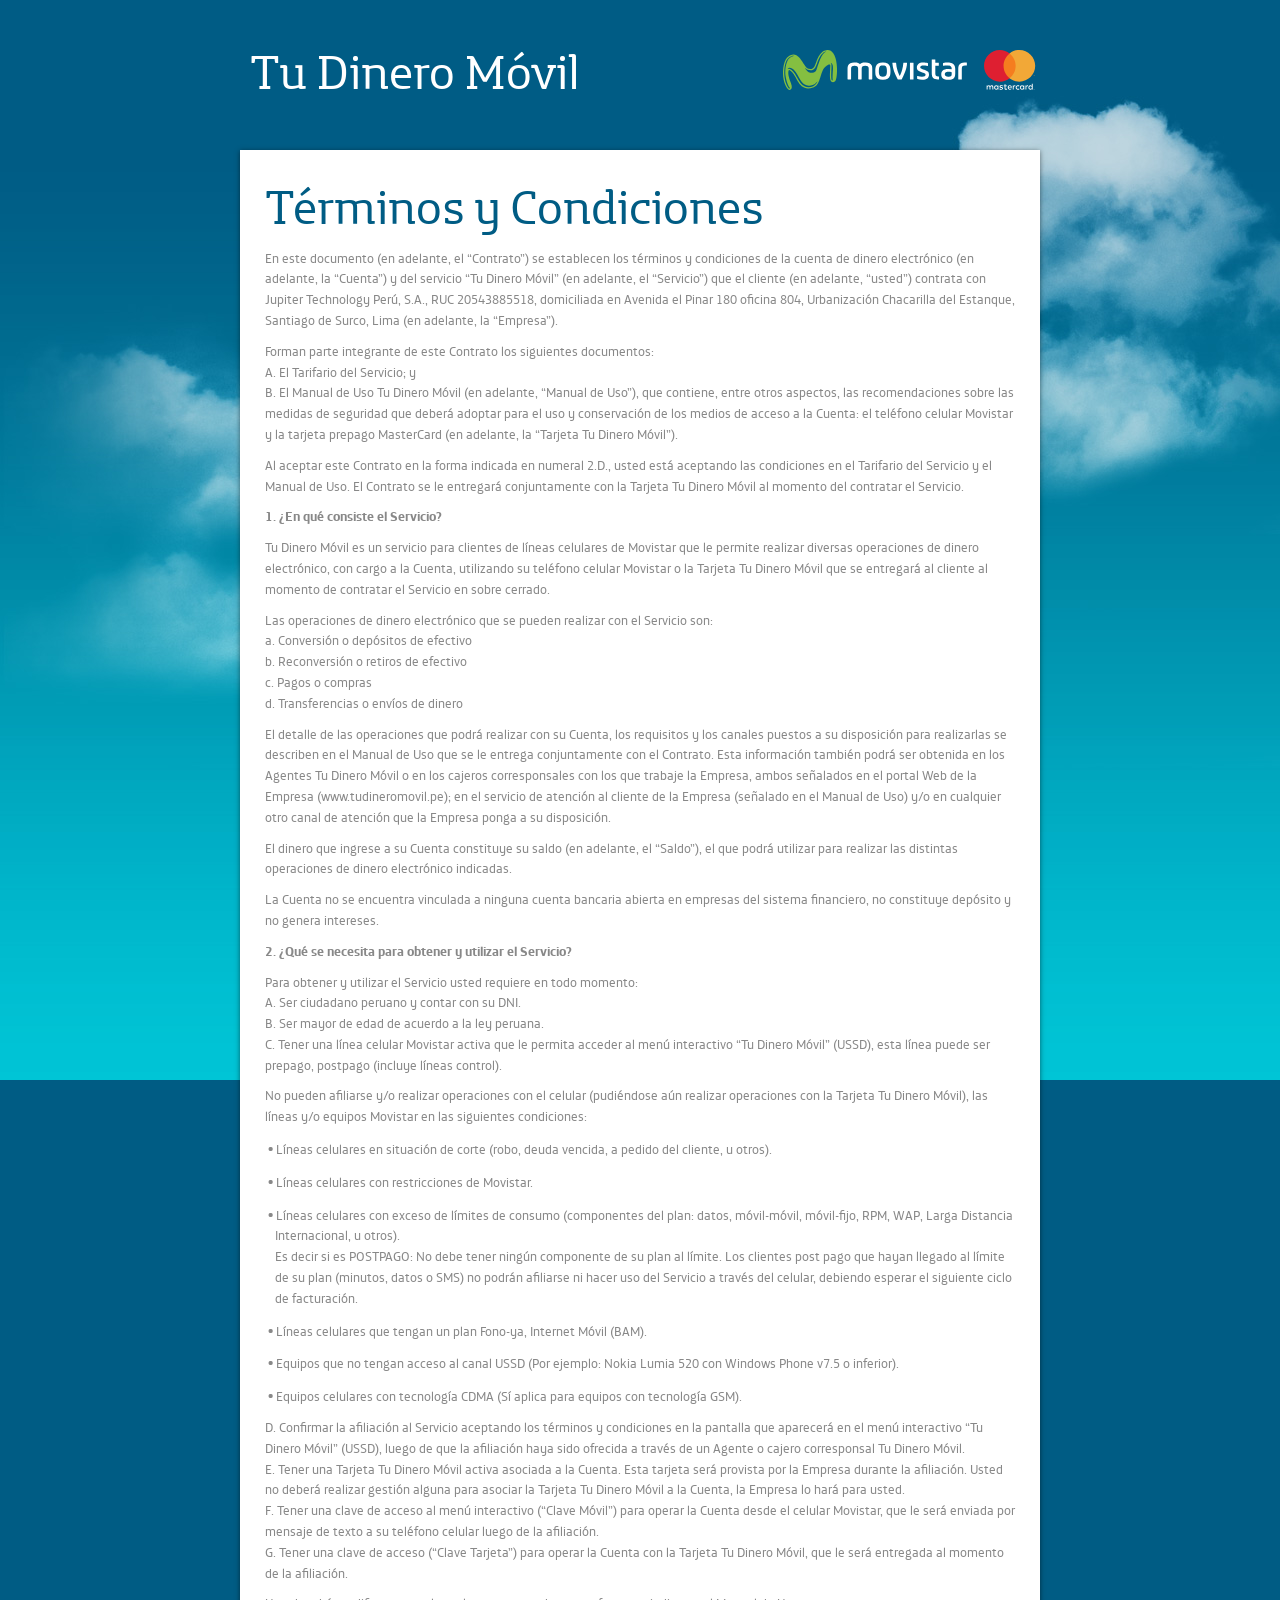
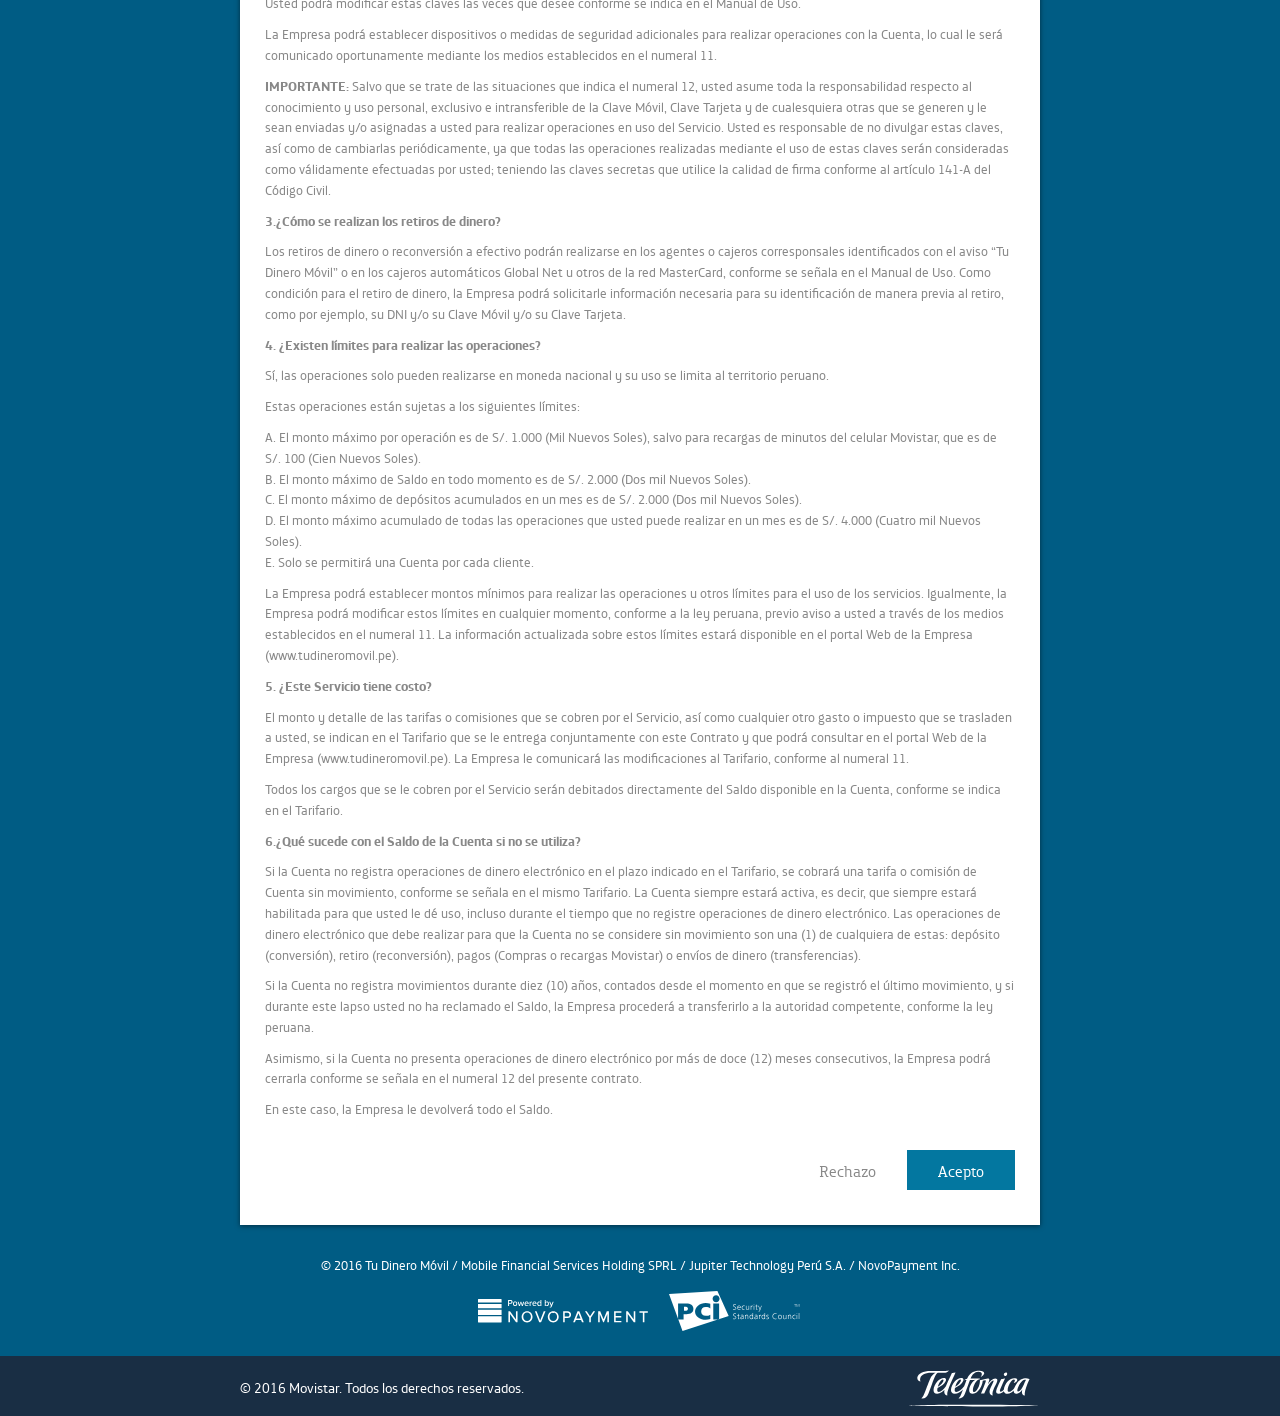
<file: templates/termandcond.html>
<!doctype html>
<html lang="es">
    <head>
        <meta charset="utf-8">
        <title>Tu Dinero Móvil | Términos y Condiciones</title>
        <meta name="description" content="Tu Dinero Móvil te permite enviar dinero y comprar de forma rápida, económica y segura con tu celular Movistar y tus tarjetas Tu Dinero Móvil de MasterCard">
		<meta name="keywords" content="tu dinero movil, dinero móvil, compra con movistar, comprar mastercard, enviar dinero, movistar, mastercard">
		<meta name="author" content="NovoPayment Inc.">
		<meta name="viewport" content="width=device-width, initial-scale=1">
		<meta http-equiv="cleartype" content="on">
        <link rel="stylesheet" href="css/app.css" media="all">
    </head>
    <body class="page-template-addon">
		<header class="top-bar">
			<div class="top-bar-wrap">
				<div class="top-bar-brand-left">
					<h1 class="title"><a href="http://www.tudineromovil.pe/">Tu Dinero Móvil</a></h1>
				</div>
				<div class="top-bar-brand-right show-for-medium">
					<a href="http://www.movistar.com.pe/"><img alt="Movistar" src="images/logo-movistar.svg"></a>
					<a href="http://www.mastercard.com/pe/consumidores/"><img alt="Mastercard" src="images/logo-mastercard.svg"></a>
				</div>
			</div>
		</header>
		<div class="section">
			<div class="section-wrap">
				<div class="section-pad">
					<h2 class="title">Términos y Condiciones</h2>
                    <form action="" method="get">
                        <input type="hidden" id="" name="" value="">
                        <div class="disclosure">
                            <p>En este documento (en adelante, el “Contrato”) se establecen los términos y condiciones de la cuenta de dinero electrónico (en adelante, la “Cuenta”) y del servicio “Tu Dinero Móvil” (en adelante, el “Servicio”) que el cliente (en adelante, “usted”) contrata con Jupiter Technology Perú, S.A., RUC 20543885518, domiciliada en Avenida el Pinar 180 oficina 804, Urbanización Chacarilla del Estanque, Santiago de Surco, Lima (en adelante, la “Empresa”).</p>
                            <p>Forman parte integrante de este Contrato los siguientes documentos:<br>A. El Tarifario del Servicio; y<br>B. El Manual de Uso Tu Dinero Móvil (en adelante, “Manual de Uso”), que contiene, entre otros aspectos, las recomendaciones sobre las medidas de seguridad que deberá adoptar para el uso y conservación de los medios de acceso a la Cuenta: el teléfono celular Movistar y la tarjeta prepago MasterCard (en adelante, la “Tarjeta Tu Dinero Móvil”).</p>
                            <p>Al aceptar este Contrato en la forma indicada en numeral 2.D., usted está aceptando las condiciones en el Tarifario del Servicio y el Manual de Uso. El Contrato se le entregará conjuntamente con la Tarjeta Tu Dinero Móvil al momento del contratar el Servicio.</p>
                            <p><strong>1. ¿En qué consiste el Servicio?</strong></p>
                            <p>Tu Dinero Móvil es un servicio para clientes de líneas celulares de Movistar que le permite realizar diversas operaciones de dinero electrónico, con cargo a la Cuenta, utilizando su teléfono celular Movistar o la Tarjeta Tu Dinero Móvil que se entregará al cliente al momento de contratar el Servicio en sobre cerrado.</p>
                            <p>Las operaciones de dinero electrónico que se pueden realizar con el Servicio son:<br>a. Conversión o depósitos de efectivo<br>b. Reconversión o retiros de efectivo<br>c. Pagos o compras<br>d. Transferencias o envíos de dinero</p>
                            <p>El detalle de las operaciones que podrá realizar con su Cuenta, los requisitos y los canales puestos a su disposición para realizarlas se describen en el Manual de Uso que se le entrega conjuntamente con el Contrato. Esta información también podrá ser obtenida en los Agentes Tu Dinero Móvil o en los cajeros corresponsales con los que trabaje la Empresa, ambos señalados en el portal Web de la Empresa (www.tudineromovil.pe); en el servicio de atención al cliente de la Empresa (señalado en el Manual de Uso) y/o en cualquier otro canal de atención que la Empresa ponga a su disposición.</p>
                            <p>El dinero que ingrese a su Cuenta constituye su saldo (en adelante, el “Saldo”), el que podrá utilizar para realizar las distintas operaciones de dinero electrónico indicadas.</p>
                            <p>La Cuenta no se encuentra vinculada a ninguna cuenta bancaria abierta en empresas del sistema financiero, no constituye depósito y no genera intereses.</p>
                            <p><strong>2. ¿Qué se necesita para obtener y utilizar el Servicio?</strong></p>
                            <p>Para obtener y utilizar el Servicio usted requiere en todo momento:<br>A. Ser ciudadano peruano y contar con su DNI.<br>B. Ser mayor de edad de acuerdo a la ley peruana.<br>C. Tener una línea celular Movistar activa que le permita acceder al menú interactivo “Tu Dinero Móvil” (USSD), esta línea puede ser prepago, postpago (incluye líneas control).</p>
                            <p>No pueden afiliarse y/o realizar operaciones con el celular (pudiéndose aún realizar operaciones con la Tarjeta Tu Dinero Móvil), las líneas y/o equipos Movistar en las siguientes condiciones:</p>
                            <ul class="bullet-list">
                                <li>Líneas celulares en situación de corte (robo, deuda vencida, a pedido del cliente, u otros).</li>
                                <li>Líneas celulares con restricciones de Movistar.</li>
                                <li>Líneas celulares con exceso de límites de consumo (componentes del plan: datos, móvil-móvil, móvil-fijo, RPM, WAP, Larga Distancia Internacional, u otros).<br>Es decir si es POSTPAGO: No debe tener ningún componente de su plan al límite. Los clientes post pago que hayan llegado al límite de su plan (minutos, datos o SMS) no podrán afiliarse ni hacer uso del Servicio a través del celular, debiendo esperar el siguiente ciclo de facturación.</li>
                                <li>Líneas celulares que tengan un plan Fono-ya, Internet Móvil (BAM).</li>
                                <li>Equipos que no tengan acceso al canal USSD (Por ejemplo: Nokia Lumia 520 con Windows Phone v7.5 o inferior).</li>
                                <li>Equipos celulares con tecnología CDMA (Sí aplica para equipos con tecnología GSM).</li>
                            </ul>
                            <p>D. Confirmar la afiliación al Servicio aceptando los términos y condiciones en la pantalla que aparecerá en el menú interactivo “Tu Dinero Móvil” (USSD), luego de que la afiliación haya sido ofrecida a través de un Agente o cajero corresponsal Tu Dinero Móvil.<br>E. Tener una Tarjeta Tu Dinero Móvil activa asociada a la Cuenta. Esta tarjeta será provista por la Empresa durante la afiliación. Usted no deberá realizar gestión alguna para asociar la Tarjeta Tu Dinero Móvil a la Cuenta, la Empresa lo hará para usted.<br>F. Tener una clave de acceso al menú interactivo (“Clave Móvil”) para operar la Cuenta desde el celular Movistar, que le será enviada por mensaje de texto a su teléfono celular luego de la afiliación.<br>G. Tener una clave de acceso (“Clave Tarjeta”) para operar la Cuenta con la Tarjeta Tu Dinero Móvil, que le será entregada al momento de la afiliación.</p>
                            <p>Usted podrá modificar estas claves las veces que desee conforme se indica en el Manual de Uso.</p>
                            <p>La Empresa podrá establecer dispositivos o medidas de seguridad adicionales para realizar operaciones con la Cuenta, lo cual le será comunicado oportunamente mediante los medios establecidos en el numeral 11.</p>
                            <p><strong>IMPORTANTE:</strong> Salvo que se trate de las situaciones que indica el numeral 12, usted asume toda la responsabilidad respecto al conocimiento y uso personal, exclusivo e intransferible de la Clave Móvil, Clave Tarjeta y de cualesquiera otras que se generen y le sean enviadas y/o asignadas a usted para realizar operaciones en uso del Servicio. Usted es responsable de no divulgar estas claves, así como de cambiarlas periódicamente, ya que todas las operaciones realizadas mediante el uso de estas claves serán consideradas como válidamente efectuadas por usted; teniendo las claves secretas que utilice la calidad de firma conforme al artículo 141-A del Código Civil.</p>
                            <p><strong>3.¿Cómo se realizan los retiros de dinero?</strong></p>
                            <p>Los retiros de dinero o reconversión a efectivo podrán realizarse en los agentes o cajeros corresponsales identificados con el aviso “Tu Dinero Móvil” o en los cajeros automáticos Global Net u otros de la red MasterCard, conforme se señala en el Manual de Uso. Como condición para el retiro de dinero, la Empresa podrá solicitarle información necesaria para su identificación de manera previa al retiro, como por ejemplo, su DNI y/o su Clave Móvil y/o su Clave Tarjeta.</p>
                            <p><strong>4. ¿Existen límites para realizar las operaciones?</strong></p>
                            <p>Sí, las operaciones solo pueden realizarse en moneda nacional y su uso se limita al territorio peruano.</p>
                            <p>Estas operaciones están sujetas a los siguientes límites:</p>
                            <p>A. El monto máximo por operación es de S/. 1.000 (Mil Nuevos Soles), salvo para recargas de minutos del celular Movistar, que es de S/. 100 (Cien Nuevos Soles).<br>B. El monto máximo de Saldo en todo momento es de S/. 2.000 (Dos mil Nuevos Soles).<br>C. El monto máximo de depósitos acumulados en un mes es de S/. 2.000 (Dos mil Nuevos Soles).<br>D. El monto máximo acumulado de todas las operaciones que usted puede realizar en un mes es de S/. 4.000 (Cuatro mil Nuevos Soles).<br>E. Solo se permitirá una Cuenta por cada cliente.</p>
                            <p>La Empresa podrá establecer montos mínimos para realizar las operaciones u otros límites para el uso de los servicios. Igualmente, la Empresa podrá modificar estos límites en cualquier momento, conforme a la ley peruana, previo aviso a usted a través de los medios establecidos en el numeral 11. La información actualizada sobre estos límites estará disponible en el portal Web de la Empresa (www.tudineromovil.pe).</p>
                            <p><strong>5. ¿Este Servicio tiene costo?</strong></p>
                            <p>El monto y detalle de las tarifas o comisiones que se cobren por el Servicio, así como cualquier otro gasto o impuesto que se trasladen a usted, se indican en el Tarifario que se le entrega conjuntamente con este Contrato y que podrá consultar en el portal Web de la Empresa (www.tudineromovil.pe). La Empresa le comunicará las modificaciones al Tarifario, conforme al numeral 11.</p>
                            <p>Todos los cargos que se le cobren por el Servicio serán debitados directamente del Saldo disponible en la Cuenta, conforme se indica en el Tarifario.</p>
                            <p><strong>6.¿Qué sucede con el Saldo de la Cuenta si no se utiliza?</strong></p>
                            <p>Si la Cuenta no registra operaciones de dinero electrónico en el plazo indicado en el Tarifario, se cobrará una tarifa o comisión de Cuenta sin movimiento, conforme se señala en el mismo Tarifario. La Cuenta siempre estará activa, es decir, que siempre estará habilitada para que usted le dé uso, incluso durante el tiempo que no registre operaciones de dinero electrónico. Las operaciones de dinero electrónico que debe realizar para que la Cuenta no se considere sin movimiento son una (1) de cualquiera de estas: depósito (conversión), retiro (reconversión), pagos (Compras o recargas Movistar) o envíos de dinero (transferencias).</p>
                            <p>Si la Cuenta no registra movimientos durante diez (10) años, contados desde el momento en que se registró el último movimiento, y si durante este lapso usted no ha reclamado el Saldo, la Empresa procederá a transferirlo a la autoridad competente, conforme la ley peruana.</p>
                            <p>Asimismo, si la Cuenta no presenta operaciones de dinero electrónico por más de doce (12) meses consecutivos, la Empresa podrá cerrarla conforme se señala en el numeral 12 del presente contrato.</p>
                            <p>En este caso, la Empresa le devolverá todo el Saldo.</p>
                        </div>
                        <button class="button-primary" type="submit">Acepto</button>
                        <button class="button" type="reset">Rechazo</button>
                    </form>
				</div>
			</div>
		</div>
		<aside class="credits">
			<div class="section-wrap">
				<p>© 2016 Tu Dinero Móvil / Mobile Financial Services Holding SPRL / Jupiter Technology Perú S.A. / NovoPayment Inc.</p>
				<ul class="inline-list">
					<li><a href="http://www.novopayment.com/" target="_blank"><img alt="NovoPayment Inc." src="images/logo-novopayment-light.svg"></a></li>
					<li><img alt="PCI Security Standards Council" src="images/logo-pci-light.svg"></li>
				</ul>
			</div>
		</aside>
		<footer class="bottom-bar">
			<div class="bottom-bar-wrap">
				<div class="bottom-bar-sponsor">
					<img alt="Telefonica" src="images/logo-telefonica.svg">
				</div>
				<p class="show-for-medium">© 2016 Movistar. Todos los derechos reservados.</p>
			</div>
		</footer>
    </body>
</html>
</file>
<file: templates/css/app.css>
@charset "UTF-8";
* {
  box-sizing: border-box;
}

h1,
h2,
h3,
h4,
h5,
h6,
p,
ul,
ol,
blockquote,
figure,
button {
  margin: 0;
  padding: 0;
}

sub {
  bottom: -.5rem;
  font-size: 65%;
  line-height: 0;
  position: relative;
  vertical-align: baseline;
}

sup {
  font-size: 65%;
  line-height: 0;
  position: relative;
  top: -.5rem;
  vertical-align: baseline;
}

::-moz-focus-inner {
  border: 0;
  padding: 0;
}

img {
  border: 0;
  height: 100%;
  width: auto;
}

@font-face {
  font-family: "Movistar Headline";
  src: url("../fonts/movistar-headline-regular.eot?#iefix") format("eot"), url("../fonts/movistar-headline-regular.woff") format("woff"), url("../fonts/movistar-headline-regular.ttf") format("truetype"), url("../fonts/movistar-headline-regular.svg") format("svg");
  font-style: normal;
  font-weight: 300;
}

@font-face {
  font-family: "Movistar Market";
  src: url("../fonts/movistar-market-regular.eot?#iefix") format("eot"), url("../fonts/movistar-market-regular.woff") format("woff"), url("../fonts/movistar-market-regular.ttf") format("truetype"), url("../fonts/movistar-market-regular.svg") format("svg");
  font-style: normal;
  font-weight: 300;
}

@font-face {
  font-family: "Movistar Text";
  src: url("../fonts/movistar-text-regular.eot?#iefix") format("eot"), url("../fonts/movistar-text-regular.woff") format("woff"), url("../fonts/movistar-text-regular.ttf") format("truetype"), url("../fonts/movistar-text-regular.svg") format("svg");
  font-style: normal;
  font-weight: 300;
}

@font-face {
  font-family: "Movistar Text";
  src: url("../fonts/movistar-text-bold.eot?#iefix") format("eot"), url("../fonts/movistar-text-bold.woff") format("woff"), url("../fonts/movistar-text-bold.ttf") format("truetype"), url("../fonts/movistar-text-bold.svg") format("svg");
  font-style: normal;
  font-weight: 600;
}

html {
  font-size: 62.5%;
  -webkit-tap-highlight-color: transparent;
  -ms-text-size-adjust: 100%;
  -webkit-text-size-adjust: 100%;
}

body {
  background: #fff;
  color: #888;
  font-family: "Movistar Text", "Helvetica Neue", Helvetica, Arial, sans-serif;
  font-size: 1.4em;
  font-weight: normal;
  height: 100%;
  line-height: 1.6;
  margin: 0;
  padding: 0;
  text-rendering: optimizeLegibility;
  width: 100%;
}

h1,
h2,
h3,
h4,
h5,
h6 {
  color: inherit;
  font-family: "Movistar Headline", "Movistar Text", "Helvetica Neue", Helvetica, Arial, sans-serif;
  margin-top: 0;
  margin-bottom: 1.5rem;
  font-weight: 300;
}

@media only screen and (min-width: 40em) {
  h1 {
    float: left;
  }
}

p {
  margin-bottom: 1rem;
  margin-top: 0;
}

a {
  color: #0377a0;
  font-weight: 600;
}

a:hover {
  color: #1c87a7;
}

em {
  font-style: italic;
}

strong {
  font-weight: 600;
}

.button,
button,
input[type="submit"],
input[type="reset"],
input[type="button"] {
  background-color: transparent;
  border: 1px solid #fff;
  color: inherit;
  display: inline-block;
  float: right;
  font-family: "Movistar Headline", "Movistar Text", "Helvetica Neue", Helvetica, Arial, sans-serif;
  font-size: 1.5rem;
  -webkit-font-smoothing: inherit;
  height: 4rem;
  line-height: 4rem;
  margin-bottom: 1rem;
  padding: 0 3rem;
  text-align: center;
  text-decoration: none;
  white-space: nowrap;
}

.button:hover, .button:focus,
button:hover,
button:focus,
input[type="submit"]:hover,
input[type="submit"]:focus,
input[type="reset"]:hover,
input[type="reset"]:focus,
input[type="button"]:hover,
input[type="button"]:focus {
  background-color: #fff;
  border-color: #fff;
  color: #888;
  cursor: pointer;
  outline: 0;
}

.button.button-primary,
button.button-primary,
input[type="submit"].button-primary,
input[type="reset"].button-primary,
input[type="button"].button-primary {
  background-color: #0377a0;
  border-color: #0377a0;
  color: #fff;
}

.button.button-primary:hover, .button.button-primary:focus,
button.button-primary:hover,
button.button-primary:focus,
input[type="submit"].button-primary:hover,
input[type="submit"].button-primary:focus,
input[type="reset"].button-primary:hover,
input[type="reset"].button-primary:focus,
input[type="button"].button-primary:hover,
input[type="button"].button-primary:focus {
  background-color: #1c87a7;
  border-color: #1c87a7;
}

.button:disabled,
button:disabled,
input[type="submit"]:disabled,
input[type="reset"]:disabled,
input[type="button"]:disabled {
  background-color: #eeede8;
  border-color: #eeede8;
  color: #bcbcbc;
  cursor: default;
}

label,
legend {
  color: #0377a0;
  display: block;
  margin-bottom: .5rem;
}

label small,
legend small {
  color: #bcbcbc;
  padding-left: .5rem;
}

fieldset {
  border-width: 0;
  padding: 0;
}

input[type="email"],
input[type="number"],
input[type="search"],
input[type="text"],
input[type="tel"],
input[type="url"],
input[type="password"],
textarea,
select {
  background-color: #fff;
  border: 0.1rem solid #bcbcbc;
  border-radius: .2rem;
  box-shadow: none;
  color: #888;
  font-family: inherit;
  font-size: inherit;
  height: 4rem;
  padding: .6rem 1rem;
  width: 100%;
}

input[type="email"],
input[type="number"],
input[type="search"],
input[type="text"],
input[type="tel"],
input[type="url"],
input[type="password"],
textarea {
  -webkit-appearance: none;
     -moz-appearance: none;
          appearance: none;
}

input[type="checkbox"],
input[type="radio"] {
  display: inline;
}

textarea {
  min-height: 12rem;
  padding-top: .6rem;
  padding-bottom: .6rem;
}

input[type="email"]:focus,
input[type="number"]:focus,
input[type="search"]:focus,
input[type="text"]:focus,
input[type="tel"]:focus,
input[type="url"]:focus,
input[type="password"]:focus,
textarea:focus,
select:focus {
  border: 0.1rem solid #0377a0;
  outline: 0;
}

input[type="email"]:disabled,
input[type="number"]:disabled,
input[type="search"]:disabled,
input[type="text"]:disabled,
input[type="tel"]:disabled,
input[type="url"]:disabled,
input[type="password"]:disabled,
textarea:disabled,
select:disabled {
  border: 0.1rem solid #eeede8;
  color: #bcbcbc;
}

input[type="email"]:disabled::-webkit-input-placeholder,
input[type="number"]:disabled::-webkit-input-placeholder,
input[type="search"]:disabled::-webkit-input-placeholder,
input[type="text"]:disabled::-webkit-input-placeholder,
input[type="tel"]:disabled::-webkit-input-placeholder,
input[type="url"]:disabled::-webkit-input-placeholder,
input[type="password"]:disabled::-webkit-input-placeholder,
textarea:disabled::-webkit-input-placeholder,
select:disabled::-webkit-input-placeholder {
  color: #bcbcbc;
}

input[type="email"]:disabled::-moz-placeholder,
input[type="number"]:disabled::-moz-placeholder,
input[type="search"]:disabled::-moz-placeholder,
input[type="text"]:disabled::-moz-placeholder,
input[type="tel"]:disabled::-moz-placeholder,
input[type="url"]:disabled::-moz-placeholder,
input[type="password"]:disabled::-moz-placeholder,
textarea:disabled::-moz-placeholder,
select:disabled::-moz-placeholder {
  color: #bcbcbc;
}

input[type="email"]:disabled:-ms-input-placeholder,
input[type="number"]:disabled:-ms-input-placeholder,
input[type="search"]:disabled:-ms-input-placeholder,
input[type="text"]:disabled:-ms-input-placeholder,
input[type="tel"]:disabled:-ms-input-placeholder,
input[type="url"]:disabled:-ms-input-placeholder,
input[type="password"]:disabled:-ms-input-placeholder,
textarea:disabled:-ms-input-placeholder,
select:disabled:-ms-input-placeholder {
  color: #bcbcbc;
}

input[type="email"]:disabled::placeholder,
input[type="number"]:disabled::placeholder,
input[type="search"]:disabled::placeholder,
input[type="text"]:disabled::placeholder,
input[type="tel"]:disabled::placeholder,
input[type="url"]:disabled::placeholder,
input[type="password"]:disabled::placeholder,
textarea:disabled::placeholder,
select:disabled::placeholder {
  color: #bcbcbc;
}

input,
textarea,
select,
fieldset {
  margin-bottom: 1.5rem;
}

ol {
  list-style: decimal inside;
}

ul {
  list-style: disc inside;
}

ol,
ul {
  margin-bottom: 0;
  margin-top: 0;
  overflow: hidden;
}

ol ol,
ol ul,
ul ul,
ul ol {
  margin: 1.5rem 0 1.5rem 1rem;
}

li {
  margin-bottom: 1rem;
}

ul.bullet-list {
  margin: 0;
  padding: 0;
}

ul.bullet-list li {
  padding-left: 1rem;
  text-indent: -.7rem;
}

ul.bullet-list li::before {
  color: inherit;
  content: '• ';
  font-size: 1.4rem;
  font-weight: 600;
}

ol.enhanced-list li {
  counter-increment: number-counter;
  margin-left: 1.5rem;
  position: relative;
}

ol.enhanced-list li::before {
  color: #1c87a7;
  content: counter(number-counter) ".";
  font-weight: 600;
  left: -2rem;
  position: absolute;
  text-align: right;
  top: 0;
  width: 1.5rem;
}

ul.enhanced-list li {
  margin-left: 1rem;
  position: relative;
}

ul.enhanced-list li::before {
  color: #1c87a7;
  content: '•';
  left: -1rem;
  position: absolute;
  text-align: left;
  top: 0;
  width: 1rem;
}

.inline-list li {
  float: left;
  margin-bottom: 0;
}

.plain-list {
  margin-bottom: 0;
}

ol.step-list {
  margin-bottom: 0;
  margin-left: 0;
}

ol.step-list li {
  counter-increment: step-counter;
  min-height: 4rem;
  margin-bottom: 2rem;
  margin-left: 5rem;
  position: relative;
}

ol.step-list li::before {
  border: 0.3rem solid #fff;
  border-radius: 100%;
  color: inherit;
  content: counter(step-counter);
  display: block;
  font-weight: 600;
  left: 0;
  margin-left: -5rem;
  margin-top: .4rem;
  padding-bottom: .8rem;
  padding-top: .6rem;
  position: absolute;
  text-align: center;
  top: 0;
  width: 3.4rem;
}

.bullet-list,
.enhanced-list,
.inline-list,
.plain-list,
.step-list {
  list-style: none;
}

code {
  background: #eeede8;
  border: 1px solid #bcbcbc;
  border-radius: 2px;
  font-family: Consolas, "Liberation Mono", Courier, monospace;
  font-size: 90%;
  margin: 0 .2rem;
  padding: .2rem .5rem;
  white-space: nowrap;
}

pre > code {
  display: block;
  padding: 1rem 1.5rem;
  white-space: pre;
}

table {
  border-collapse: collapse;
}

th,
td {
  padding: .4rem .3rem .5rem;
  text-align: left;
}

th {
  background-color: #1c87a7;
  color: #fff;
  font-weight: 300;
  vertical-align: bottom;
}

td {
  background-color: #fff;
  border-bottom: 1px solid #bcbcbc;
  font-size: 85%;
  vertical-align: top;
}

tr:nth-child(even) td {
  background-color: #eeede8;
}

.table-small th,
.table-small td {
  background-color: transparent;
  color: inherit;
  font-size: 85%;
  text-align: center;
}

.table-small th {
  font-weight: 600;
  width: 15rem;
}

.has-sub-table {
  padding: 0;
  border-bottom: 0;
}

.sub-tabular {
  margin-bottom: 0;
  width: 100%;
}

.sub-tabular td {
  font-size: inherit;
}

.sub-tabular tr:nth-child(even) td {
  background-color: inherit;
}

.cell-align-middle {
  vertical-align: middle;
}

pre,
blockquote,
dl,
figure,
table,
form {
  margin-bottom: 1.5rem;
}

hr {
  margin-top: 3rem;
  margin-bottom: 3.5rem;
  border-width: 0;
  border-top: 1px solid #1c87a7;
}

aside:after,
footer:after,
header:after,
section:after {
  clear: both;
  content: '';
  display: table;
}

@media screen and (min-width: 0rem) and (max-width: 63.9375rem) {
  .hide-for-small-only {
    display: none !important;
  }
}

@media screen and (max-width: 0em), screen and (min-width: 40em) {
  .show-for-small-only {
    display: none !important;
  }
}

@media screen and (min-width: 40em) {
  .hide-for-medium {
    display: none !important;
  }
}

@media screen and (max-width: 39.9375em) {
  .show-for-medium {
    display: none !important;
  }
}

@media screen and (min-width: 40em) and (max-width: 63.9375em) {
  .hide-for-medium-only {
    display: none !important;
  }
}

@media screen and (max-width: 39.9375em), screen and (min-width: 64em) {
  .show-for-medium-only {
    display: none !important;
  }
}

@media screen and (min-width: 64em) {
  .hide-for-large {
    display: none !important;
  }
}

@media screen and (max-width: 63.9375em) {
  .show-for-large {
    display: none !important;
  }
}

@media screen and (min-width: 64em) and (max-width: 74.9375em) {
  .hide-for-large-only {
    display: none !important;
  }
}

@media screen and (max-width: 63.9375em), screen and (min-width: 75em) {
  .show-for-large-only {
    display: none !important;
  }
}

.hide {
  display: none;
}

.invisible {
  visibility: hidden;
}

.full-width {
  width: 100%;
}

.max-full-width {
  max-width: 100%;
}

.title {
  color: #005c84;
  font-size: 3.4rem;
  line-height: 1.2;
}

@media only screen and (min-width: 40em) {
  .title {
    font-size: 4.8rem;
  }
}

.subtitle {
  font-size: 1.8rem;
  margin-bottom: 1rem;
}

@media only screen and (min-width: 40em) {
  .subtitle {
    font-size: 2.4rem;
  }
}

.category {
  color: #0377a0;
  font-size: 1.8rem;
  line-height: 1.2;
  margin-bottom: 1rem;
}

@media only screen and (min-width: 40em) {
  .category {
    font-size: 2.2rem;
  }
}

.important-text {
  color: #0377a0;
  font-size: 1.8rem;
  text-align: center;
}

@media only screen and (min-width: 40em) {
  .important-text {
    font-size: 2.4rem;
  }
}

.market-text {
  font-family: "Movistar Market", "Movistar Text", "Helvetica Neue", Helvetica, Arial, sans-serif;
}

.motto-text {
  color: #0377a0;
}

@media only screen and (min-width: 40em) {
  .motto-text {
    border-left: 1px solid #0377a0;
    float: left;
    margin-bottom: 1rem;
    margin-left: 2rem;
    margin-top: 1rem;
    padding-left: 2rem;
  }
}

.motto-text p {
  font-size: 1.4rem;
}

@media only screen and (min-width: 40em) {
  .motto-text p {
    line-height: 1;
    margin-bottom: .5rem;
    margin-top: .5rem;
  }
}

.field-error {
  border-color: #ff6347 !important;
  color: #ff6347 !important;
}

.field-success {
  border-color: #3adb76 !important;
  color: #3adb76 !important;
}

.field-warning {
  border-color: #ffae00 !important;
  color: #ffae00 !important;
}

.icon {
  fill: currentColor;
  height: 2.4rem;
  width: 2.4rem;
}

.icon.icon-small {
  height: 5rem;
  width: 5rem;
}

.icon.icon-medium {
  height: 12rem;
  width: 12rem;
}

.icon.icon-large {
  height: 15rem;
  width: 15rem;
}

.icon.icon-half-width {
  width: 45%;
}

.alert {
  box-shadow: 0 0.1rem 0.5rem rgba(0, 0, 0, 0.35);
  color: #fff;
  margin-bottom: 1rem;
  overflow: hidden;
  padding: 1.5rem 2rem .5rem;
}

.alert-error {
  background-color: #ff6347;
}

.alert-success {
  background-color: #3adb76;
}

.alert-warning {
  background-color: #ffae00;
}

.page-template-addon {
  background-color: #005c84;
}

@media only screen and (min-width: 64em) {
  .page-template-addon {
    background-image: url(../images/addon-bg.jpg);
    background-position: center top;
    background-repeat: no-repeat;
    background-attachment: fixed;
  }
}

.top-bar {
  margin-left: auto;
  margin-right: auto;
  max-width: 80rem;
}

.top-bar-wrap {
  height: 5rem;
  padding-left: 2rem;
  padding-right: 2rem;
  overflow: hidden;
}

@media only screen and (min-width: 40em) {
  .top-bar-wrap {
    height: 10rem;
    padding-left: 2.5rem;
    padding-right: 2.5rem;
  }
}

@media only screen and (min-width: 64em) {
  .top-bar-wrap {
    height: 15rem;
    padding-left: 0;
    padding-right: 0;
  }
}

.top-bar-brand-left {
  float: left;
  padding-top: .25rem;
}

@media only screen and (min-width: 40em) {
  .top-bar-brand-left {
    padding-top: 2rem;
  }
}

@media only screen and (min-width: 64em) {
  .top-bar-brand-left {
    padding-top: 4rem;
  }
}

.top-bar-brand-right {
  float: right;
}

@media only screen and (min-width: 40em) {
  .top-bar-brand-right {
    padding-top: 3rem;
  }
}

@media only screen and (min-width: 64em) {
  .top-bar-brand-right {
    padding-top: 5rem;
  }
}

.top-bar-brand-left a,
.top-bar-brand-right a {
  color: #fff;
  display: inline-block;
  font-weight: inherit;
  text-decoration: none;
  height: 3rem;
  margin-left: 1rem;
}

@media only screen and (min-width: 40em) {
  .top-bar-brand-left a,
  .top-bar-brand-right a {
    height: 4rem;
  }
}

.bottom-bar {
  background-color: #192e44;
  color: #fff;
}

.bottom-bar-wrap {
  height: 7rem;
  margin-left: auto;
  margin-right: auto;
  max-width: 80rem;
  padding-left: 2rem;
  padding-right: 2rem;
  overflow: hidden;
}

@media only screen and (min-width: 40em) {
  .bottom-bar-wrap {
    padding-left: 2.5rem;
    padding-right: 2.5rem;
  }
}

@media only screen and (min-width: 64em) {
  .bottom-bar-wrap {
    height: 6rem;
    padding-left: 0;
    padding-right: 0;
  }
}

.bottom-bar-wrap p {
  margin-top: 2rem;
}

.bottom-bar-sponsor {
  float: right;
  height: 5.5rem;
  padding-top: 1.5rem;
}

@media only screen and (min-width: 64em) {
  .bottom-bar-sponsor {
    padding-top: 1rem;
  }
}

.section {
  background-color: #fff;
  min-height: 30rem;
  margin-left: auto;
  margin-right: auto;
  max-width: 80rem;
  position: relative;
}

@media only screen and (min-width: 40em) {
  .section {
    box-shadow: 0 0.1rem 0.5rem rgba(0, 0, 0, 0.5);
    min-height: 50rem;
  }
}

.section-pad {
  padding: 2.5rem 2rem;
}

@media only screen and (min-width: 40em) {
  .section-pad {
    padding-left: 2.5rem;
    padding-right: 2.5rem;
  }
}

.credits {
  color: #fff;
  font-size: 1.3rem;
  margin-left: auto;
  margin-right: auto;
  max-width: 80rem;
  padding: 3rem 2rem 2.5rem;
  text-align: center;
}

@media only screen and (min-width: 40em) {
  .credits {
    padding-left: 2.5rem;
    padding-right: 2.5rem;
  }
}

.credits .inline-list {
  margin-top: 1.5rem;
  margin-left: auto;
  margin-right: auto;
  width: 20rem;
}

@media only screen and (min-width: 40em) {
  .credits .inline-list {
    width: 32.5rem;
  }
}

.credits .inline-list li {
  height: 4rem;
  margin-top: 1rem;
  width: 100%;
}

.credits .inline-list li:first-child {
  margin-top: 0;
}

@media only screen and (min-width: 40em) {
  .credits .inline-list li {
    margin-left: 2rem;
    margin-top: 0;
    width: auto;
  }
  .credits .inline-list li:first-child {
    margin-left: 0;
  }
}

.section-wrap,
.section-pad,
.section-content,
.credits {
  overflow: hidden;
}

.fields {
  border-bottom: 0.1rem solid #eeede8;
  padding-bottom: 1.5rem;
  padding-top: 1rem;
}

.fields ul ul,
.fields ol ol,
.fields ul ol,
.fields ol ul {
  margin: 0;
}

.fields .inline-list {
  margin-bottom: 0;
}

.fields .inline-list li {
  width: 100%;
}

@media only screen and (min-width: 40em) {
  .fields .inline-list li {
    padding-left: 1rem;
  }
  .fields .inline-list li:first-child {
    padding-left: 0;
  }
}

@media only screen and (min-width: 40em) {
  .fields .inline-list.two-segments li {
    width: 50%;
  }
  .fields .inline-list.three-segments li {
    width: 33.33%;
  }
  .fields .inline-list.four-segments li {
    width: 25%;
  }
}

.fields .group-list {
  list-style: none;
  margin-bottom: 0;
  width: 100%;
}

.fields .group-list li {
  padding-left: 1rem;
}

.fields .group-list li:first-child {
  padding-left: 0;
}

.fields .group-list li.small-list-item {
  width: 20%;
}

.fields .group-list li.medium-list-item {
  width: 35%;
}

.fields .group-list li.large-list-item {
  width: 45%;
}

.fields .masked-list {
  margin-bottom: 1.5rem;
}

@media only screen and (min-width: 40em) {
  .fields .masked-list {
    margin-bottom: 0;
  }
}

.fields .masked-list label[for] {
  background-color: #a6a6a6;
  border-radius: .2rem;
  color: #fff;
  cursor: pointer;
  display: block;
  float: left;
  height: 8rem;
  padding: .6rem 2rem;
  position: relative;
  text-align: center;
  width: 100%;
}

@media only screen and (min-width: 40em) {
  .fields .masked-list label[for] {
    height: 12rem;
    margin-bottom: 1.5rem;
    padding-left: 1.2rem;
    padding-right: 1.2rem;
  }
}

@media only screen and (min-width: 64em) {
  .fields .masked-list label[for] {
    height: 10rem;
  }
}

.fields .masked-list label[for] small {
  color: #eeede8;
  display: block;
  margin-top: .3rem;
}

@media only screen and (min-width: 40em) {
  .fields .masked-list label[for] small {
    margin-top: .5rem;
  }
}

.fields .masked-list label[for]:hover {
  background-color: #1c87a7;
}

.fields .masked-list input {
  clip: rect(0, 0, 0, 0);
  position: absolute;
}

.fields .masked-list input:checked + label {
  background-color: #1c87a7;
}

.fields .masked-list input:disabled + label,
.fields .masked-list input:disabled + label:hover {
  background-color: #bcbcbc;
  cursor: default;
  opacity: .5;
}

.inline-label {
  color: inherit;
  display: inline-block;
  line-height: 4rem;
  margin-bottom: 1.5rem;
  padding-right: 1.5rem;
}

.disclosure {
  font-size: 1.3rem;
  padding-bottom: 2rem;
}
</file>
